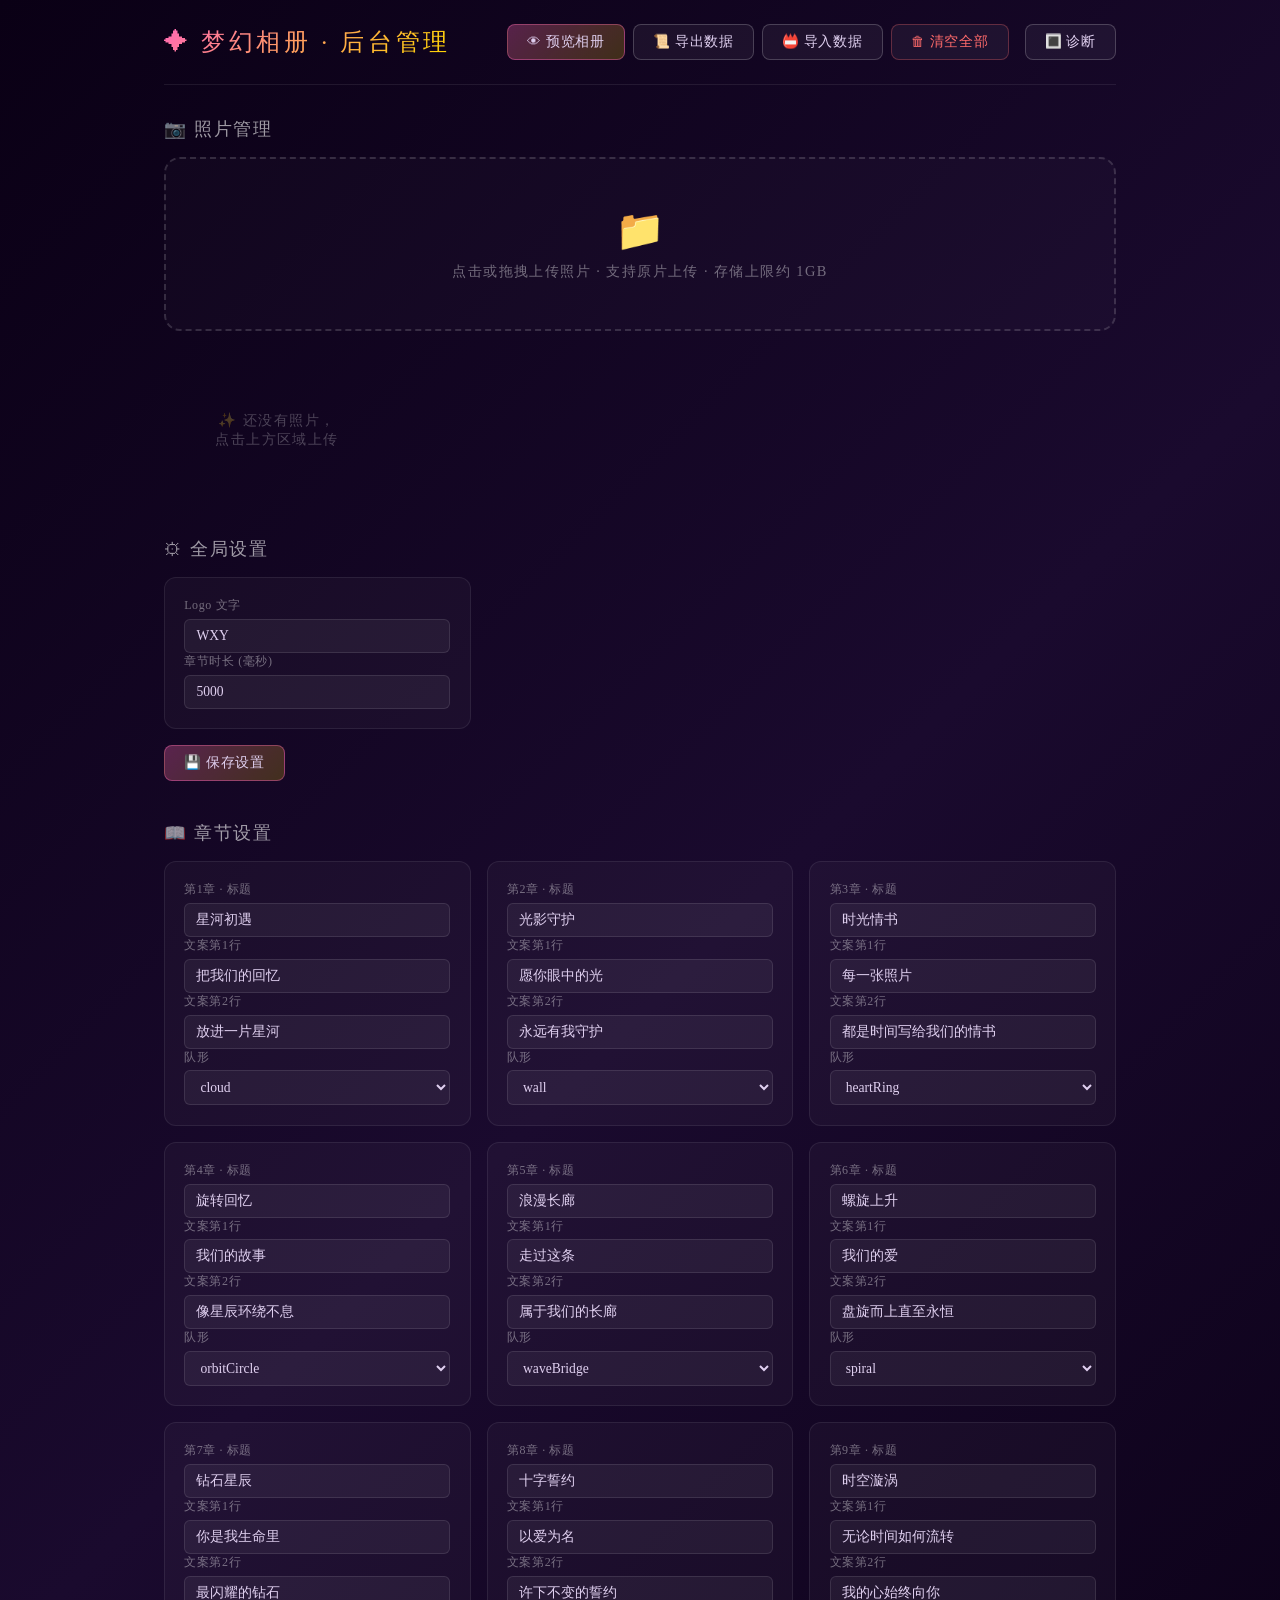
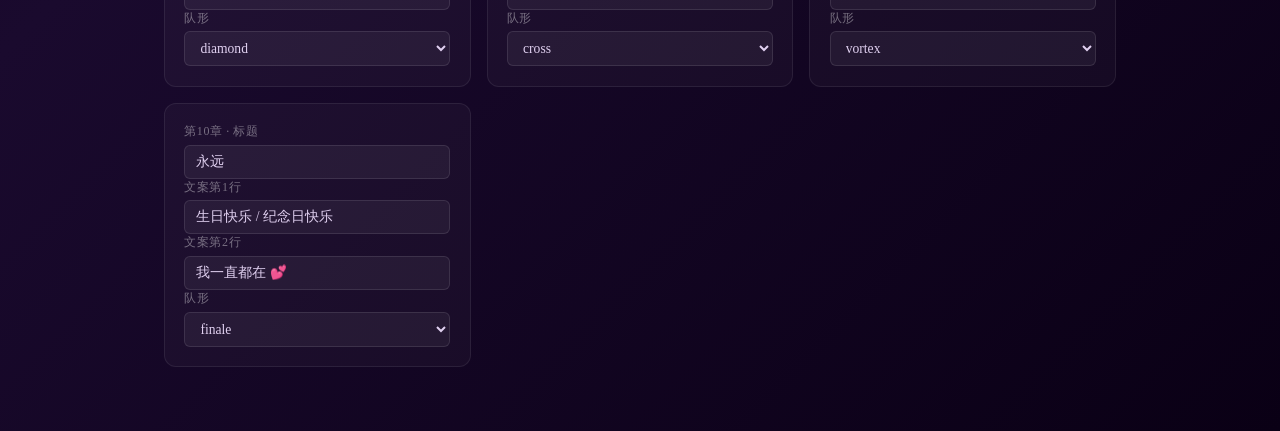
<file: admin.html>
<!DOCTYPE html>
<html lang="zh-CN">
<head>
<meta charset="UTF-8">
<meta name="viewport" content="width=device-width, initial-scale=1.0">
<title>星河回忆 · 后台管理</title>
<link rel="stylesheet" href="css/admin.css">
</head>
<body>
<div class="container">
<header>
  <h1>✦ 梦幻相册 · 后台管理</h1>
  <div class="btn-group">
    <button class="btn btn-primary" onclick="previewAlbum()">👁 预览相册</button>
    <button class="btn" onclick="exportData()">📜 导出数据</button>
    <button class="btn" onclick="importData()">📛 导入数据</button>
    <button class="btn btn-danger" onclick="clearAll()">🗑 清空全部</button>
    <button class="btn" onclick="debugStorage()" style="margin-left:0.5rem">🔳 诊断</button>
  </div>
</header>

<!-- 上传 -->
<div class="section">
  <h2>📷 照片管理</h2>
  <div class="upload-zone" id="uploadZone" onclick="triggerUpload()">
    <div class="icon">📁</div>
    <p>点击或拖拽上传照片 · 支持原片上传 · 存储上限约 1GB</p>
  </div>
  <input type="file" id="fileInput" accept="image/*" multiple onchange="handleFiles(this.files)">
  <div class="photo-grid" id="photoGrid"></div>
</div>

<!-- 设置 -->
<div class="section">
  <h2>⚙ 全局设置</h2>
  <div class="settings-grid">
    <div class="setting-card"><label>Logo 文字</label><input type="text" id="setLogo" value="WXY" maxlength="10"><label>章节时长 (毫秒)</label><input type="number" id="setDuration" value="5000" min="2000" max="30000"></div>
  </div>
  <div style="margin-top:1rem"><button class="btn btn-primary" onclick="saveAll()">💾 保存设置</button></div>
</div>

<!-- 章节 -->
<div class="section">
  <h2>📖 章节设置</h2>
  <div class="settings-grid" id="chapterSettings"></div>
</div>
</div>
<div class="toast" id="toast"></div>

<script src="js/admin-app.js"></script>
</body>
</html>
</file>
<file: css/admin.css>
﻿*,*::before,*::after{margin:0;padding:0;box-sizing:border-box}
body{font-family:"Georgia","Noto Serif SC","PingFang SC","Microsoft YaHei",serif;background:linear-gradient(135deg,#0a0015 0%,#1a0a2e 50%,#0a0015 100%);color:#e0d0f0;min-height:100vh}
.container{max-width:1000px;margin:0 auto;padding:1.5rem}
header{display:flex;align-items:center;justify-content:space-between;flex-wrap:wrap;gap:1rem;padding-bottom:1.5rem;border-bottom:1px solid rgba(255,255,255,0.08);margin-bottom:2rem}
h1{font-size:1.5rem;font-weight:300;letter-spacing:0.15em;background:linear-gradient(135deg,#ff69b4,#ffd700);-webkit-background-clip:text;-webkit-text-fill-color:transparent}
h2{font-size:1.1rem;font-weight:300;color:rgba(255,255,255,0.6);margin-bottom:1rem;letter-spacing:0.1em}
.btn{padding:0.5rem 1.2rem;border:1px solid rgba(255,255,255,0.2);border-radius:8px;cursor:pointer;font-size:0.85rem;font-family:inherit;letter-spacing:0.05em;transition:all 0.25s;background:rgba(255,255,255,0.05);color:#e0d0f0}
.btn:hover{background:rgba(255,255,255,0.12);border-color:rgba(255,255,255,0.35)}
.btn-primary{background:linear-gradient(135deg,rgba(255,105,180,0.3),rgba(255,215,0,0.2));border-color:rgba(255,105,180,0.4)}
.btn-primary:hover{background:linear-gradient(135deg,rgba(255,105,180,0.45),rgba(255,215,0,0.35))}
.btn-danger{border-color:rgba(255,107,107,0.3);color:#ff6b6b}
.btn-danger:hover{background:rgba(255,107,107,0.15)}
.btn-sm{padding:0.3rem 0.7rem;font-size:0.75rem}
.btn-group{display:flex;gap:0.5rem;flex-wrap:wrap}
.upload-zone{border:2px dashed rgba(255,255,255,0.15);border-radius:16px;padding:3rem 1.5rem;text-align:center;cursor:pointer;transition:all 0.3s;margin-bottom:2rem;background:rgba(255,255,255,0.02)}
.upload-zone:hover,.upload-zone.dragover{border-color:rgba(255,105,180,0.5);background:rgba(255,105,180,0.05)}
.upload-zone .icon{font-size:2.5rem;margin-bottom:0.5rem}
.upload-zone p{color:rgba(255,255,255,0.4);font-size:0.9rem;letter-spacing:0.1em}
.photo-grid{display:grid;grid-template-columns:repeat(auto-fill,minmax(200px,1fr));gap:1rem;margin-bottom:2rem}
.photo-card{background:rgba(255,255,255,0.03);border:1px solid rgba(255,255,255,0.08);border-radius:12px;overflow:hidden;transition:all 0.3s;position:relative}
.photo-card:hover{border-color:rgba(255,105,180,0.3);box-shadow:0 4px 20px rgba(255,105,180,0.1)}
.photo-card img{width:100%;height:180px;object-fit:cover;display:block}
.photo-card .info{padding:0.8rem}
.photo-card input[type="text"]{width:100%;background:rgba(255,255,255,0.05);border:1px solid rgba(255,255,255,0.1);border-radius:6px;color:#e0d0f0;padding:0.4rem 0.6rem;font-size:0.8rem;font-family:inherit;margin-bottom:0.4rem}
.photo-card input[type="color"]{width:24px;height:24px;border:none;border-radius:4px;cursor:pointer;padding:0;vertical-align:middle}
.photo-card .actions{display:flex;gap:0.3rem;justify-content:flex-end;padding:0 0.8rem 0.8rem}
.photo-card .index{position:absolute;top:0.4rem;left:0.4rem;background:rgba(0,0,0,0.6);color:rgba(255,255,255,0.7);font-size:0.65rem;padding:0.15rem 0.4rem;border-radius:4px}
.section{margin-bottom:2.5rem}
.settings-grid{display:grid;grid-template-columns:repeat(auto-fill,minmax(280px,1fr));gap:1rem}
.setting-card{background:rgba(255,255,255,0.03);border:1px solid rgba(255,255,255,0.08);border-radius:12px;padding:1.2rem}
.setting-card label{display:block;font-size:0.75rem;color:rgba(255,255,255,0.4);margin-bottom:0.3rem;letter-spacing:0.05em}
.setting-card input,.setting-card textarea,.setting-card select{width:100%;background:rgba(255,255,255,0.05);border:1px solid rgba(255,255,255,0.1);border-radius:6px;color:#e0d0f0;padding:0.5rem 0.7rem;font-size:0.85rem;font-family:inherit;resize:vertical}
.setting-card textarea{min-height:60px}
.toast{position:fixed;bottom:2rem;left:50%;transform:translateX(-50%);background:rgba(255,105,180,0.2);border:1px solid rgba(255,105,180,0.35);color:#fff;padding:0.7rem 1.5rem;border-radius:10px;font-size:0.85rem;z-index:100;opacity:0;transition:opacity 0.3s;pointer-events:none;letter-spacing:0.05em}
.toast.show{opacity:1}
input[type="file"]{display:none}
.empty{text-align:center;padding:3rem;color:rgba(255,255,255,0.25);font-size:0.9rem;letter-spacing:0.1em}
</file>
